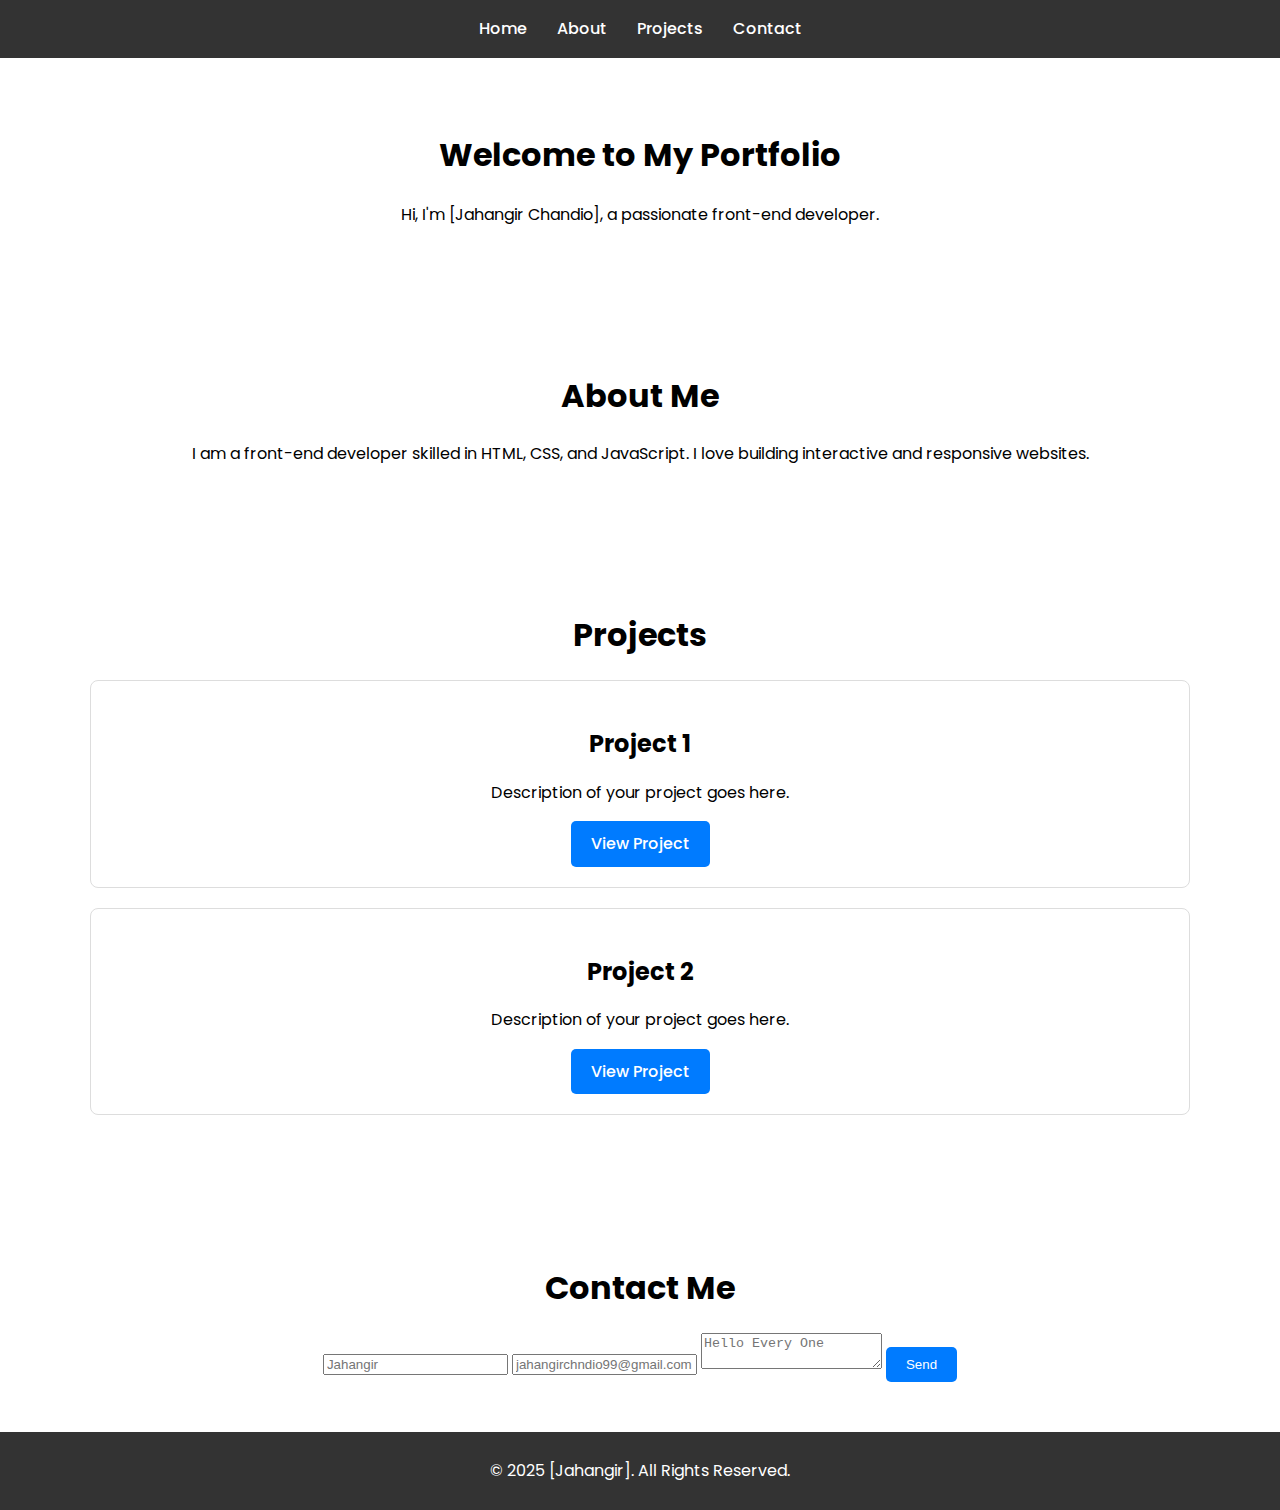
<file: port/index.html>
<!DOCTYPE html>
<html lang="en">
<head>
  <meta charset="UTF-8">
  <meta name="viewport" content="width=device-width, initial-scale=1.0">
  <title>My Portfolio</title>
  <link rel="stylesheet" href="portfolio.css">
  <link href="https://fonts.googleapis.com/css2?family=Poppins:wght@400;500;600&display=swap" rel="stylesheet">
</head>
<body>
  <header>
    <nav>
      <ul>
        <li><a href="#home">Home</a></li>
        <li><a href="#about">About</a></li>
        <li><a href="#projects">Projects</a></li>
        <li><a href="#contact">Contact</a></li>
      </ul>
    </nav>
  </header>

  <section id="home" class="section">
    <div class="container">
      <h1>Welcome to My Portfolio</h1>
      <p>Hi, I'm [Jahangir Chandio], a passionate front-end developer.</p>
    </div>
  </section>

  <section id="about" class="section">
    <div class="container">
      <h2>About Me</h2>
      <p>
        I am a front-end developer skilled in HTML, CSS, and JavaScript. 
        I love building interactive and responsive websites.
      </p>
    </div>
  </section>

  <section id="projects" class="section">
    <div class="container">
      <h2>Projects</h2>
      <div class="project-card">
        <h3>Project 1</h3>
        <p>Description of your project goes here.</p>
        <a href="#" class="button">View Project</a>
      </div>
      <div class="project-card">
        <h3>Project 2</h3>
        <p>Description of your project goes here.</p>
        <a href="#" class="button">View Project</a>
      </div>
    </div>
  </section>

  <section id="contact" class="section">
    <div class="container">
      <h2>Contact Me</h2>
      <form id="contact-form">
        <input type="text" placeholder="Jahangir" required>
        <input type="email" placeholder="jahangirchndio99@gmail.com" required>
        <textarea placeholder="Hello Every One" required></textarea>
        <button type="submit" class="button">Send</button>
      </form>
    </div>
  </section>

  <footer>
    <p>&copy; 2025 [Jahangir]. All Rights Reserved.</p>
  </footer>

  <script src="portfolio.js"></script>
</body>
</html>
</file>
<file: port/portfolio.css>
body {
    font-family: 'Poppins', sans-serif;
    margin: 0;
    padding: 0;
    box-sizing: border-box;
    line-height: 1.6;
  }
  
  header {
    background: #333;
    padding: 1rem 0;
  }
  
  header nav ul {
    list-style: none;
    display: flex;
    justify-content: center;
    margin: 0;
    padding: 0;
  }
  
  header nav ul li {
    margin: 0 15px;
  }
  
  header nav ul li a {
    text-decoration: none;
    color: #fff;
    font-weight: 500;
  }
  
  .section {
    padding: 50px 20px;
    text-align: center;
  }
  
  .section h2 {
    font-size: 2rem;
    margin-bottom: 20px;
  }
  
  .container {
    max-width: 1100px;
    margin: 0 auto;
  }
  
  .project-card {
    border: 1px solid #ddd;
    border-radius: 8px;
    padding: 20px;
    margin-bottom: 20px;
  }
  
  .project-card h3 {
    font-size: 1.5rem;
    margin-bottom: 10px;
  }
  
  .button {
    display: inline-block;
    padding: 10px 20px;
    color: #fff;
    background: #007BFF;
    border: none;
    border-radius: 5px;
    text-decoration: none;
    font-weight: 500;
    cursor: pointer;
  }
  
  footer {
    background: #333;
    color: #fff;
    padding: 10px 0;
    text-align: center;
  }
</file>
